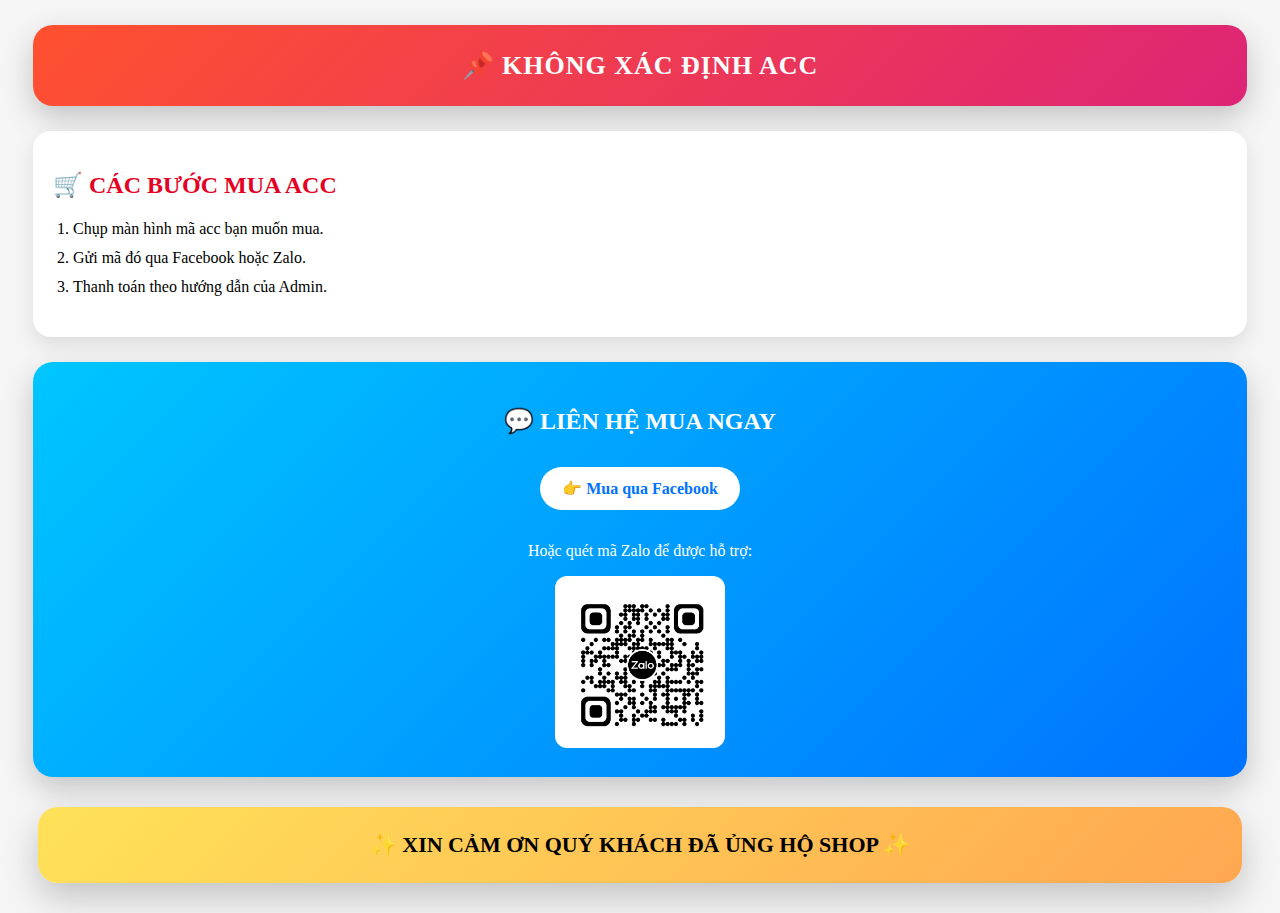
<file: buy.html>
<!DOCTYPE html>
<html lang="vi">
<head>
<meta charset="UTF-8">
<meta name="viewport" content="width=device-width, initial-scale=1.0">
<title>Mua Acc</title>

<style>
  body {
    position: relative;
    background: #f5f5f5;
}



/* ===== MÃ ACC ===== */
.acc-header{
  margin:25px;
  padding:25px;
  border-radius:20px;
  text-align:center;
  background:linear-gradient(135deg,#ff512f,#dd2476);
  color:#fff;
  box-shadow:0 12px 30px rgba(0,0,0,0.2);
}

.acc-header h1{
  margin:0;
  font-size:26px;
  letter-spacing:1px;
}

/* ===== HƯỚNG DẪN ===== */
.guide-box{
  margin:25px;
  padding:20px;
  border-radius:18px;
  background:#ffffff;
  box-shadow:0 8px 20px rgba(0,0,0,0.1);
}

.guide-box h2{
  color:#e60023;
  margin-bottom:10px;
}

.guide-box ol{
  padding-left:20px;
  line-height:1.8;
}

/* ===== LIÊN HỆ ===== */
.contact-box{
  margin:25px;
  padding:25px;
  border-radius:20px;
  text-align:center;
  background:linear-gradient(135deg,#00c6ff,#0072ff);
  color:#fff;
  box-shadow:0 12px 30px rgba(0,0,0,0.2);
}

.contact-btn{
  display:inline-block;
  margin:12px;
  padding:12px 22px;
  border-radius:30px;
  background:#fff;
  color:#0072ff;
  font-weight:bold;
  text-decoration:none;
  transition:0.3s;
}

.contact-btn:hover{
  transform:scale(1.05);
}

.qr-box{
  margin-top:20px;
}

.qr-box img{
  width:150px;
  border-radius:12px;
  background:#fff;
  padding:10px;
}

/* ===== THANK YOU ===== */
.thank-box{
  margin:30px;
  padding:25px;
  text-align:center;
  border-radius:20px;
  font-size:22px;
  font-weight:bold;
  background:linear-gradient(135deg,#ffe259,#ffa751);
  animation:glow 1.5s infinite alternate;
  box-shadow:0 15px 35px rgba(0,0,0,0.2);
}

@keyframes glow{
  from{box-shadow:0 0 10px rgba(255,165,0,0.5);}
  to{box-shadow:0 0 25px rgba(255,100,0,0.9);}
}
</style>
</head>

<body>

<!-- MÃ ACC -->
<div class="acc-header">
  <h1 id="accTitle">Đang tải...</h1>
</div>

<!-- HƯỚNG DẪN -->
<div class="guide-box">
  <h2>🛒 CÁC BƯỚC MUA ACC</h2>
  <ol>
    <li>Chụp màn hình mã acc bạn muốn mua.</li>
    <li>Gửi mã đó qua Facebook hoặc Zalo.</li>
    <li>Thanh toán theo hướng dẫn của Admin.</li>
  </ol>
</div>

<!-- LIÊN HỆ -->
<div class="contact-box">
  <h2>💬 LIÊN HỆ MUA NGAY</h2>

  <a class="contact-btn" href="https://www.facebook.com/share/17tB4ghizk/?mibextid=wwXIfr" target="_blank">
    👉 Mua qua Facebook
  </a>

  <div class="qr-box">
    <p>Hoặc quét mã Zalo để được hỗ trợ:</p>
    <img src="images/qr-zalo.png" alt="QR Zalo">
  </div>
</div>

<!-- CẢM ƠN -->
<div class="thank-box">
  ✨ XIN CẢM ƠN QUÝ KHÁCH ĐÃ ỦNG HỘ SHOP ✨
</div>

<script>
const params = new URLSearchParams(window.location.search);
const acc = params.get("acc");

if(acc){
  document.getElementById("accTitle").innerText = "📌 MÃ SỐ ACC " + acc;
}else{
  document.getElementById("accTitle").innerText = "📌 KHÔNG XÁC ĐỊNH ACC";
}
</script>

</body>
</html>
</file>
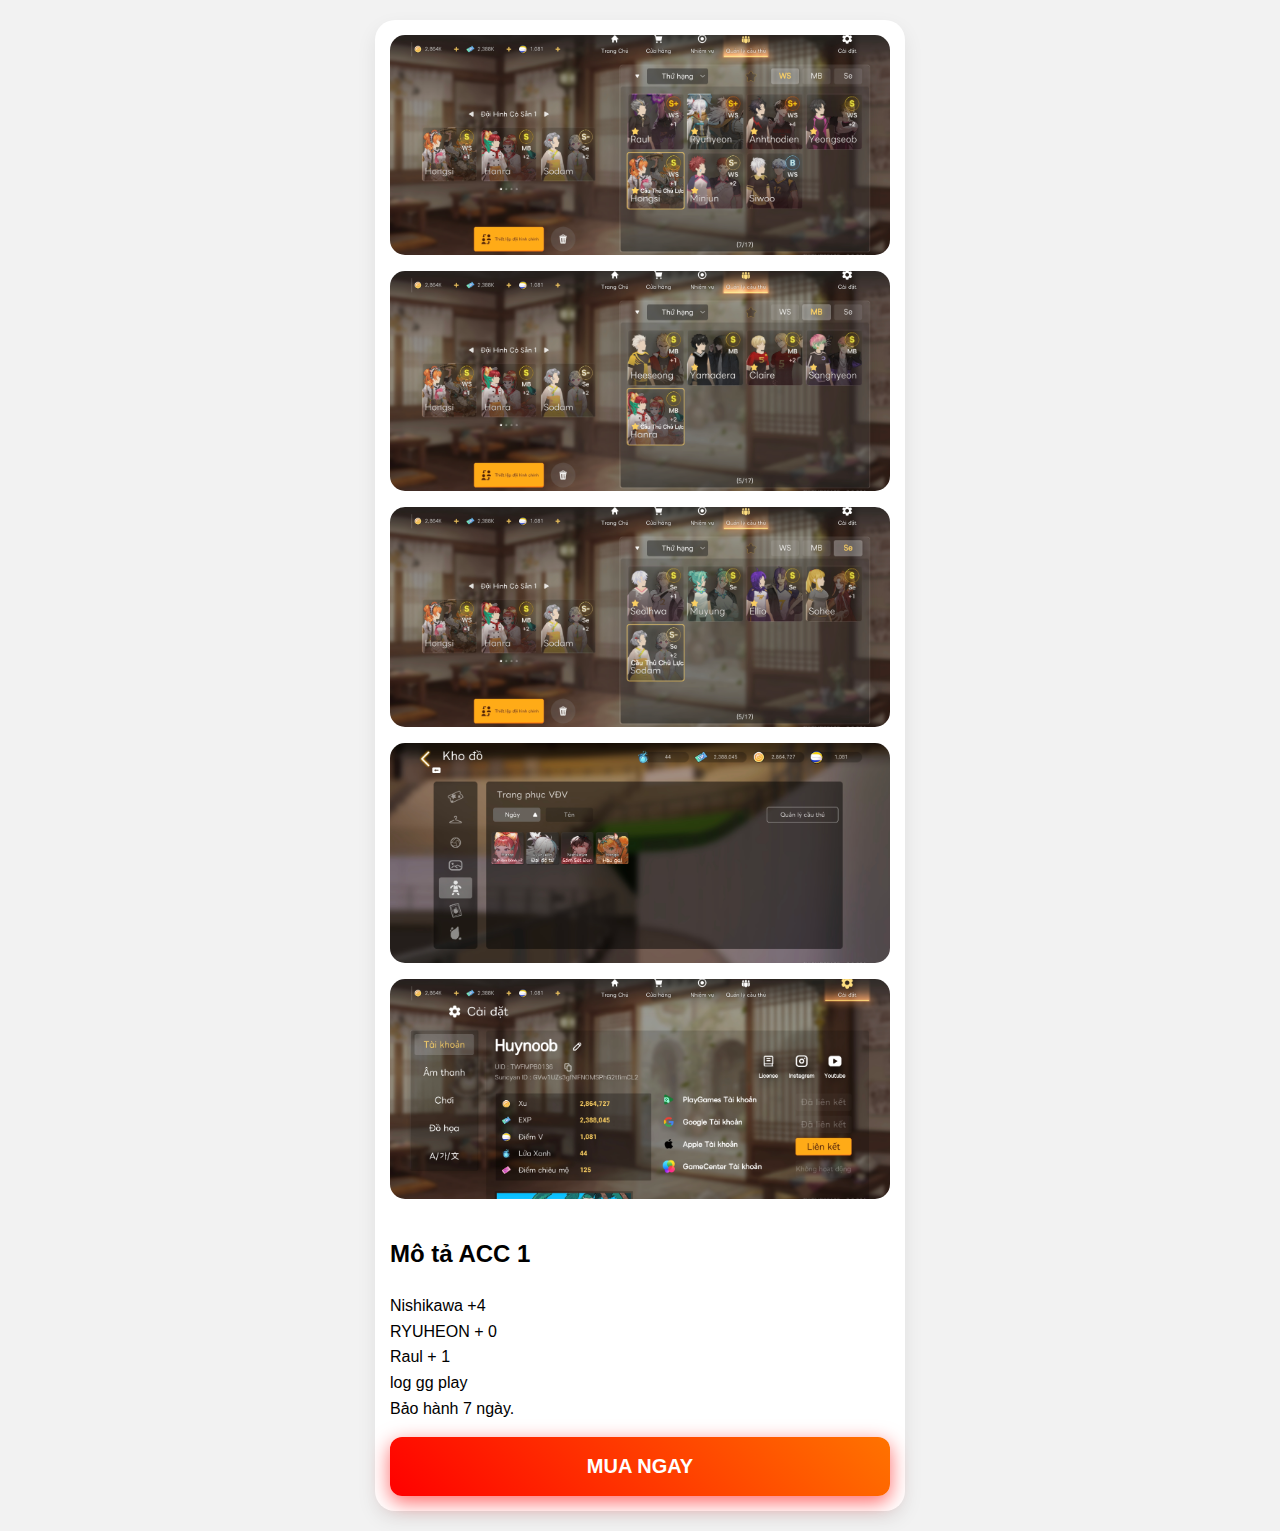
<file: detailacc1.html>
<!DOCTYPE html>
<html lang="vi">
<head>
<meta charset="UTF-8">
<meta name="viewport" content="width=device-width, initial-scale=1.0">
<title>Chi tiết ACC 1</title>

<style>
    .btn-buy {
    display: block;
    width: 100%;
    text-align: center;
    padding: 18px 0;
    font-size: 20px;
    font-weight: bold;
    text-transform: uppercase;
    color: #fff;
    background: linear-gradient(45deg, #ff0000, #ff7300);
    border-radius: 12px;
    text-decoration: none;
    box-shadow: 0 6px 20px rgba(255, 0, 0, 0.6);
    transition: all 0.3s ease;
    animation: pulse 1.2s infinite;
}

.btn-buy:hover {
    transform: scale(1.05);
    box-shadow: 0 8px 25px rgba(255, 0, 0, 0.9);
}

@keyframes pulse {
    0% { box-shadow: 0 0 0 0 rgba(255, 0, 0, 0.7); }
    70% { box-shadow: 0 0 0 15px rgba(255, 0, 0, 0); }
    100% { box-shadow: 0 0 0 0 rgba(255, 0, 0, 0); }
}
body{
    margin:0;
    background:#f2f2f2;
    font-family:Arial, sans-serif;
}

.container{
    max-width:500px;
    margin:20px auto;
    padding:15px;
    background:#fff;
    border-radius:20px;
    box-shadow:0 8px 20px rgba(0,0,0,0.08);
}

/* Ảnh xếp dọc - KHÔNG trượt */
.image-gallery{
    display:block;
}

.image-gallery img{
    width:100%;
    height:220px;
    object-fit:cover;
    border-radius:15px;
    margin-bottom:12px;
}

/* Description */
.description{
    margin-top:15px;
    line-height:1.6;
}

/* Nút mua */
.buy-btn{
    display:block;
    text-align:center;
    margin-top:20px;
    padding:14px;
    background:linear-gradient(90deg,#5f5fff,#8b5cf6);
    color:white;
    text-decoration:none;
    border-radius:10px;
    font-weight:bold;
}
</style>

</head>
<body>

<div class="container">

    <div class="image-gallery">
        <img src="images/A1m1.jpg">
        <img src="images/A1m2.jpg">
        <img src="images/A1m3.jpg">
        <img src="images/A1m4.jpg">
        <img src="images/A1m5.jpg">
    </div>

    <div class="description">
        <h2>Mô tả ACC 1</h2>
        <p>
            Nishikawa +4 <br>
            RYUHEON + 0 <br>
            Raul + 1<br>
            log gg play<br>
            Bảo hành 7 ngày.
        </p>
    </div>

    <a href="buy.html?id=1" class="btn-buy">MUA NGAY</a>
</div>

</body>
</html>
</file>
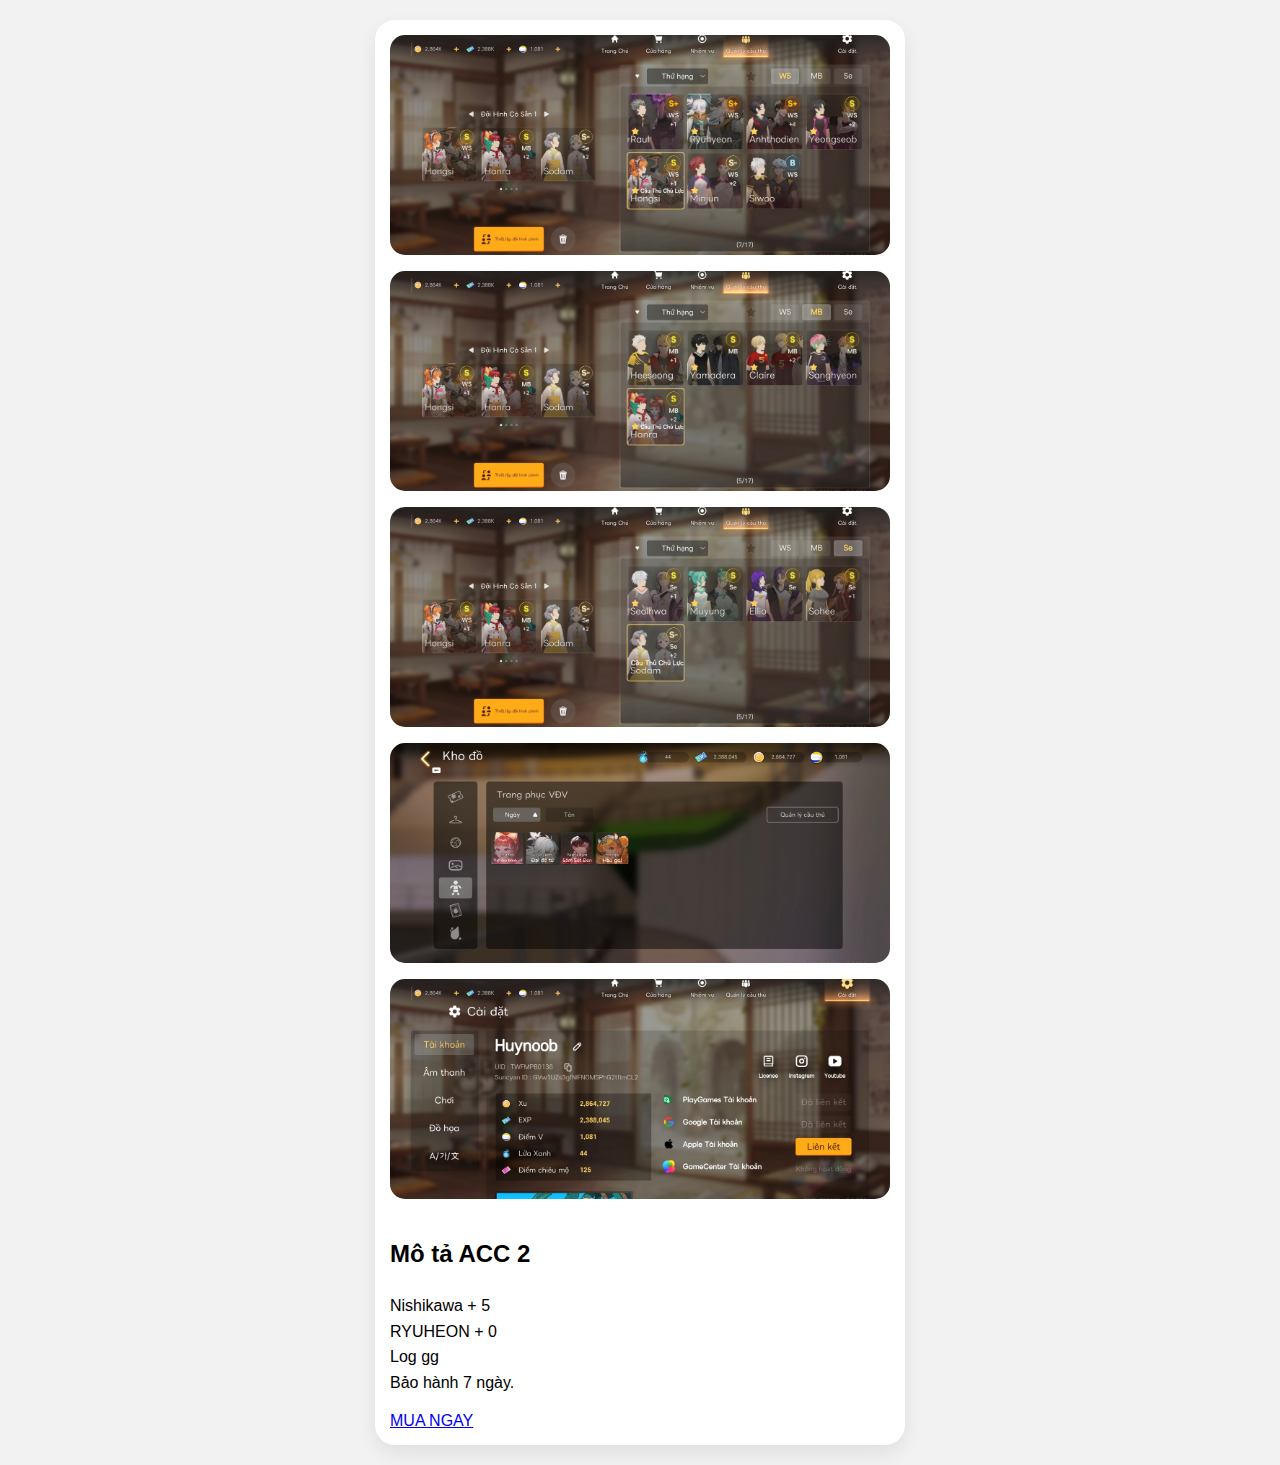
<file: detailacc2.html>
<!DOCTYPE html>
<html lang="vi">
<head>
<meta charset="UTF-8">
<meta name="viewport" content="width=device-width, initial-scale=1.0">
<title>Chi tiết ACC 1</title>

<style>
body{
    margin:0;
    background:#f2f2f2;
    font-family:Arial, sans-serif;
}

.container{
    max-width:500px;
    margin:20px auto;
    padding:15px;
    background:#fff;
    border-radius:20px;
    box-shadow:0 8px 20px rgba(0,0,0,0.08);
}

/* Ảnh xếp dọc - KHÔNG trượt */
.image-gallery{
    display:block;
}

.image-gallery img{
    width:100%;
    height:220px;
    object-fit:cover;
    border-radius:15px;
    margin-bottom:12px;
}

/* Description */
.description{
    margin-top:15px;
    line-height:1.6;
}

/* Nút mua */
.buy-btn{
    display:block;
    text-align:center;
    margin-top:20px;
    padding:14px;
    background:linear-gradient(90deg,#5f5fff,#8b5cf6);
    color:white;
    text-decoration:none;
    border-radius:10px;
    font-weight:bold;
}
</style>

</head>
<body>

<div class="container">

    <div class="image-gallery">
        <img src="images/A1m1.jpg">
        <img src="images/A1m2.jpg">
        <img src="images/A1m3.jpg">
        <img src="images/A1m4.jpg">
        <img src="images/A1m5.jpg">
    </div>

    <div class="description">
        <h2>Mô tả ACC 2</h2>
        <p>
             Nishikawa + 5<br>
             RYUHEON + 0<br>
             Log gg<br>
             Bảo hành 7 ngày.
        </p>
    </div>

    <a class="btn buy" href="buy.html?id=2">MUA NGAY</a>

</div>

</body>
</html>
</file>
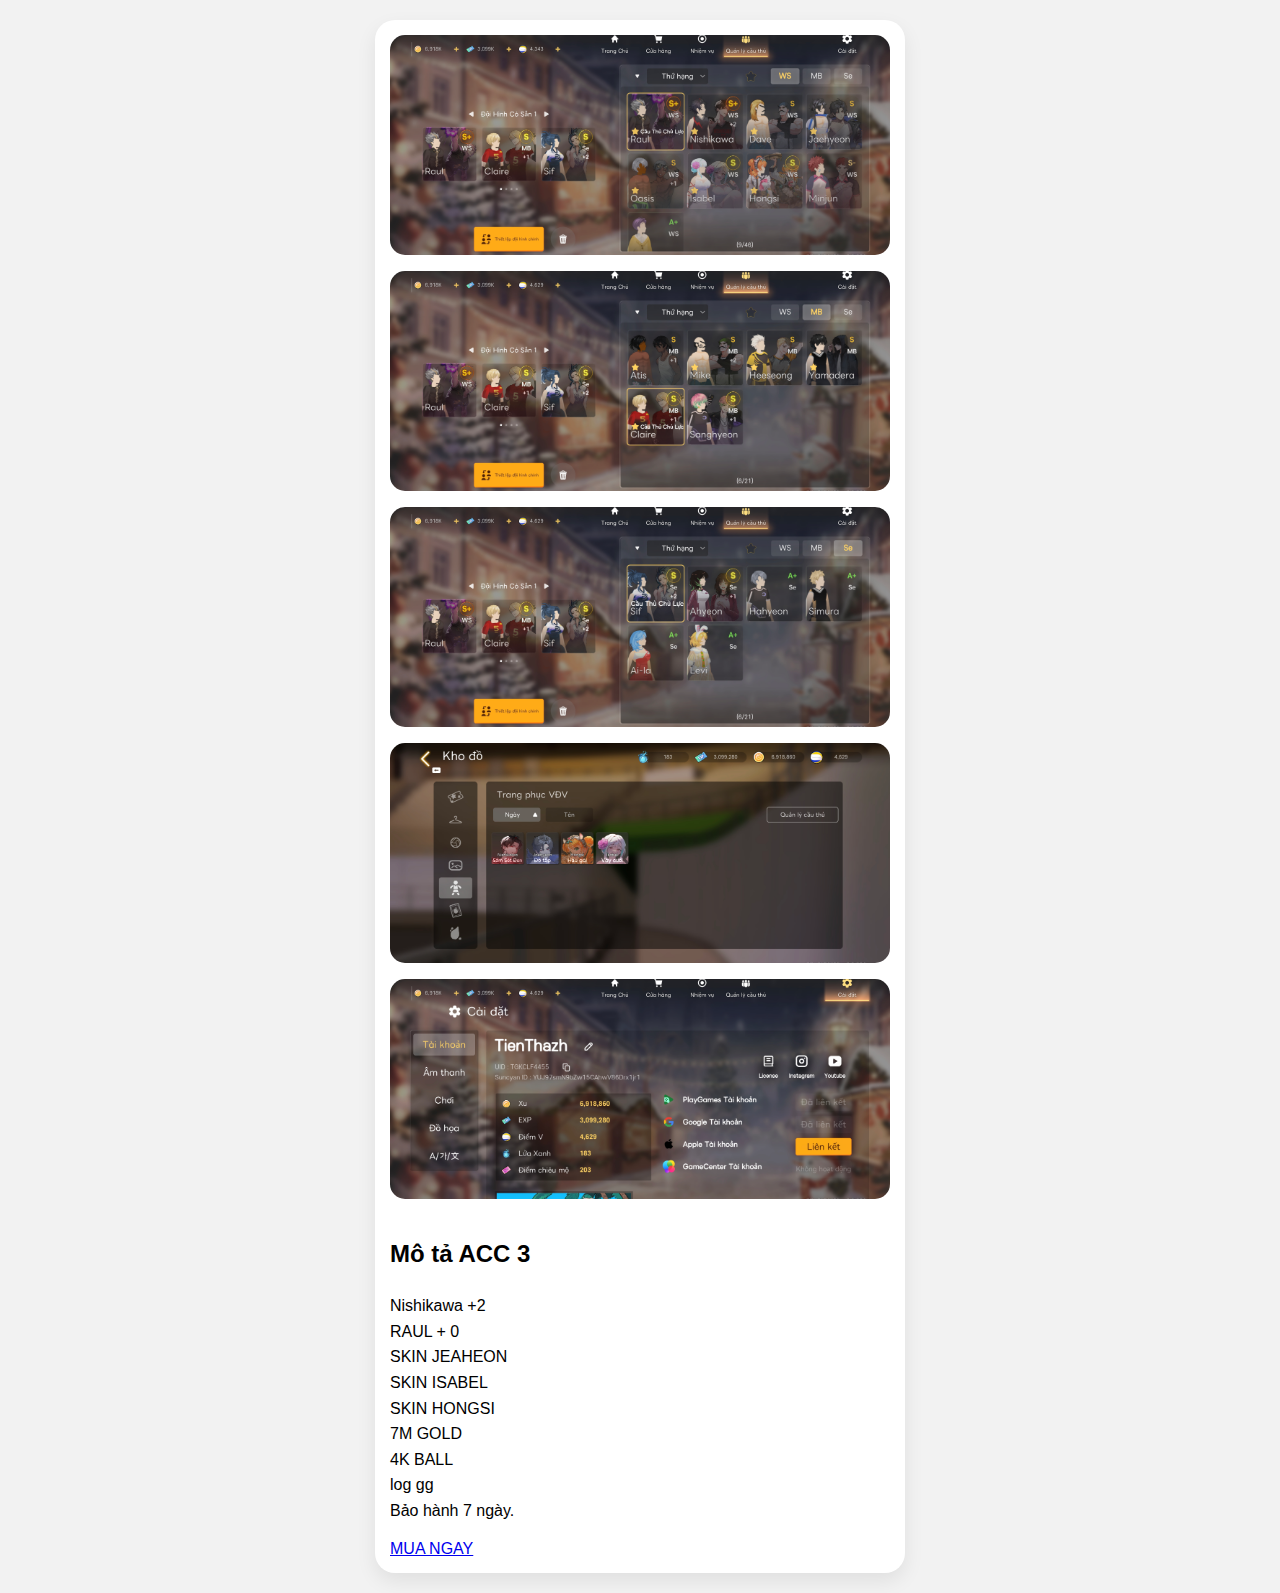
<file: detailacc3.html>
<!DOCTYPE html>
<html lang="vi">
<head>
<meta charset="UTF-8">
<meta name="viewport" content="width=device-width, initial-scale=1.0">
<title>Chi tiết ACC 1</title>

<style>
body{
    margin:0;
    background:#f2f2f2;
    font-family:Arial, sans-serif;
}

.container{
    max-width:500px;
    margin:20px auto;
    padding:15px;
    background:#fff;
    border-radius:20px;
    box-shadow:0 8px 20px rgba(0,0,0,0.08);
}

/* Ảnh xếp dọc - KHÔNG trượt */
.image-gallery{
    display:block;
}

.image-gallery img{
    width:100%;
    height:220px;
    object-fit:cover;
    border-radius:15px;
    margin-bottom:12px;
}

/* Description */
.description{
    margin-top:15px;
    line-height:1.6;
}

/* Nút mua */
.buy-btn{
    display:block;
    text-align:center;
    margin-top:20px;
    padding:14px;
    background:linear-gradient(90deg,#5f5fff,#8b5cf6);
    color:white;
    text-decoration:none;
    border-radius:10px;
    font-weight:bold;
}
</style>

</head>
<body>

<div class="container">

    <div class="image-gallery">
        <img src="images/A3m1.jpg">
        <img src="images/A3m2.jpg">
        <img src="images/A3m3.jpg">
        <img src="images/A3m4.jpg">
        <img src="images/A3m5.jpg">
    </div>

    <div class="description">
        <h2>Mô tả ACC 3</h2>
        <p>
            Nishikawa +2 <br>
            RAUL + 0 <br>
            SKIN JEAHEON  <br>
            SKIN ISABEL <br>
            SKIN HONGSI <br>
            7M GOLD <br>
            4K BALL <br>
            log gg <br>
            Bảo hành 7 ngày.
        </p>
    </div>

    <a class="btn buy" href="buy.html?acc=3">MUA NGAY</a>

</div>

</body>
</html>
</file>
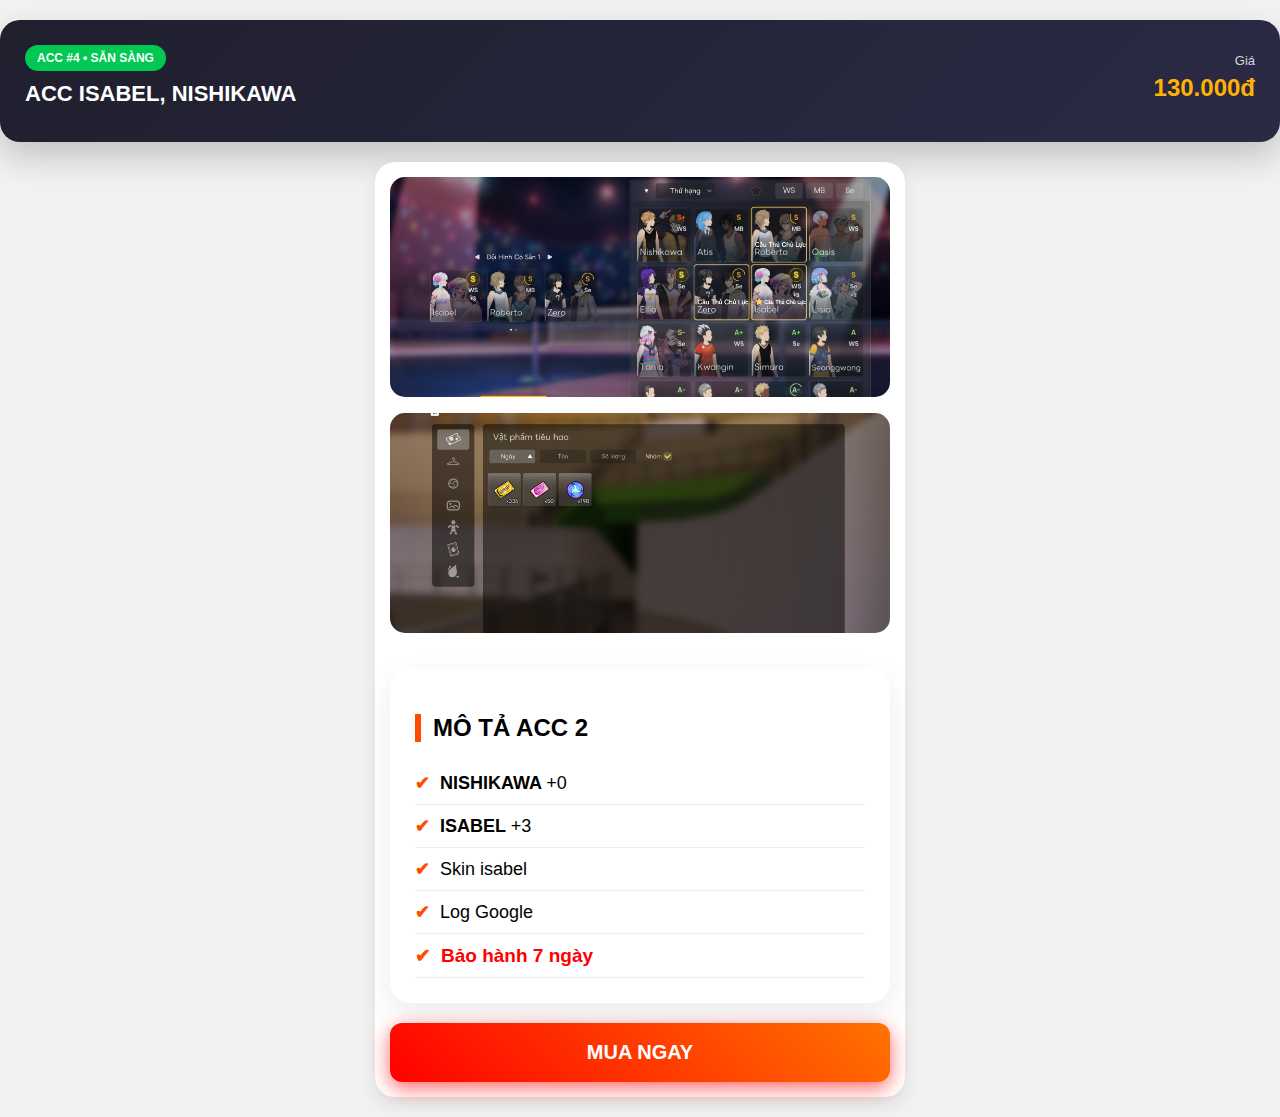
<file: detailacc4.html>
<!DOCTYPE html>
<html lang="vi">
<head>
  <div class="acc-hero">
    <div class="acc-left">
        <div class="acc-badge">ACC #4 • SẴN SÀNG</div>
        <h1>ACC ISABEL, NISHIKAWA</h1>
    </div>

    <div class="acc-right">
        <div class="price-box">
            <span>Giá</span>
            <strong>130.000đ</strong>
        </div>
    </div>
</div>
<meta charset="UTF-8">
<meta name="viewport" content="width=device-width, initial-scale=1.0">
<title>Chi tiết ACC 4</title>

<style>
    .acc-hero {
    display: flex;
    justify-content: space-between;
    align-items: center;
    gap: 20px;
    padding: 25px;
    margin: 20px 0;
    border-radius: 20px;
    background: linear-gradient(135deg, #1f1f2e, #2a2a45);
    color: #fff;
    box-shadow: 0 15px 35px rgba(0,0,0,0.2);
}

.acc-left h1 {
    font-size: 22px;
    margin: 10px 0;
    font-weight: 800;
}

.acc-sub {
    opacity: 0.85;
    font-size: 14px;
}

.acc-badge {
    display: inline-block;
    background: #00c853;
    padding: 6px 12px;
    border-radius: 20px;
    font-size: 12px;
    font-weight: 700;
}

.acc-right {
    text-align: right;
}

.price-box span {
    font-size: 13px;
    opacity: 0.8;
}

.price-box strong {
    display: block;
    font-size: 24px;
    color: #ffb300;
    margin: 5px 0 10px;
}

.hero-buy {
    display: inline-block;
    padding: 10px 20px;
    background: linear-gradient(45deg, #ff0000, #ff7300);
    color: #fff;
    font-weight: 700;
    border-radius: 10px;
    text-decoration: none;
    box-shadow: 0 6px 20px rgba(255,0,0,0.5);
}
    .acc-desc {
    background: #ffffff;
    padding: 25px;
    border-radius: 20px;
    box-shadow: 0 10px 30px rgba(0,0,0,0.08);
    margin: 20px 0;
}

.acc-desc h2 {
    font-size: 24px;
    font-weight: 800;
    margin-bottom: 20px;
    border-left: 6px solid #ff4d00;
    padding-left: 12px;
}

.acc-desc ul {
    list-style: none;
    padding: 0;
    margin: 0;
}

.acc-desc li {
    font-size: 18px;
    padding: 10px 0;
    border-bottom: 1px solid #eee;
}

.acc-desc li::before {
    content: "✔";
    color: #ff4d00;
    font-weight: bold;
    margin-right: 10px;
}

.acc-desc li.highlight {
    color: #ff0000;
    font-weight: 700;
    font-size: 19px;
}
    .btn-buy {
    display: block;
    width: 100%;
    text-align: center;
    padding: 18px 0;
    font-size: 20px;
    font-weight: bold;
    text-transform: uppercase;
    color: #fff;
    background: linear-gradient(45deg, #ff0000, #ff7300);
    border-radius: 12px;
    text-decoration: none;
    box-shadow: 0 6px 20px rgba(255, 0, 0, 0.6);
    transition: all 0.3s ease;
    animation: pulse 1.2s infinite;
}

.btn-buy:hover {
    transform: scale(1.05);
    box-shadow: 0 8px 25px rgba(255, 0, 0, 0.9);
}

@keyframes pulse {
    0% { box-shadow: 0 0 0 0 rgba(255, 0, 0, 0.7); }
    70% { box-shadow: 0 0 0 15px rgba(255, 0, 0, 0); }
    100% { box-shadow: 0 0 0 0 rgba(255, 0, 0, 0); }
}
body{
    margin:0;
    background:#f2f2f2;
    font-family:Arial, sans-serif;
}

.container{
    max-width:500px;
    margin:20px auto;
    padding:15px;
    background:#fff;
    border-radius:20px;
    box-shadow:0 8px 20px rgba(0,0,0,0.08);
}

/* Ảnh xếp dọc - KHÔNG trượt */
.image-gallery{
    display:block;
}

.image-gallery img{
    width:100%;
    height:220px;
    object-fit:cover;
    border-radius:15px;
    margin-bottom:12px;
}

/* Description */
.description{
    margin-top:15px;
    line-height:1.6;
}

/* Nút mua */
.buy-btn{
    display:block;
    text-align:center;
    margin-top:20px;
    padding:14px;
    background:linear-gradient(90deg,#5f5fff,#8b5cf6);
    color:white;
    text-decoration:none;
    border-radius:10px;
    font-weight:bold;
}
</style>

</head>
<body>

<div class="container">

    <div class="image-gallery">
        <img src="images/A4m1.jpg">
        <img src="images/A4m2.jpg">
      
    </div>

   <div class="acc-desc">
    <h2>MÔ TẢ ACC 2</h2>

    <ul>
        <li><strong>NISHIKAWA </strong> +0</li>
        <li><strong>ISABEL </strong> +3</li>
      
       
        <li>Skin isabel</li>
        <li>Log Google</li>
        <li class="highlight">Bảo hành 7 ngày</li>
    </ul>
</div>
    <a href="buy.html?acc=4" class="btn-buy">MUA NGAY</a>
</div>

</body>
</html>
</file>
